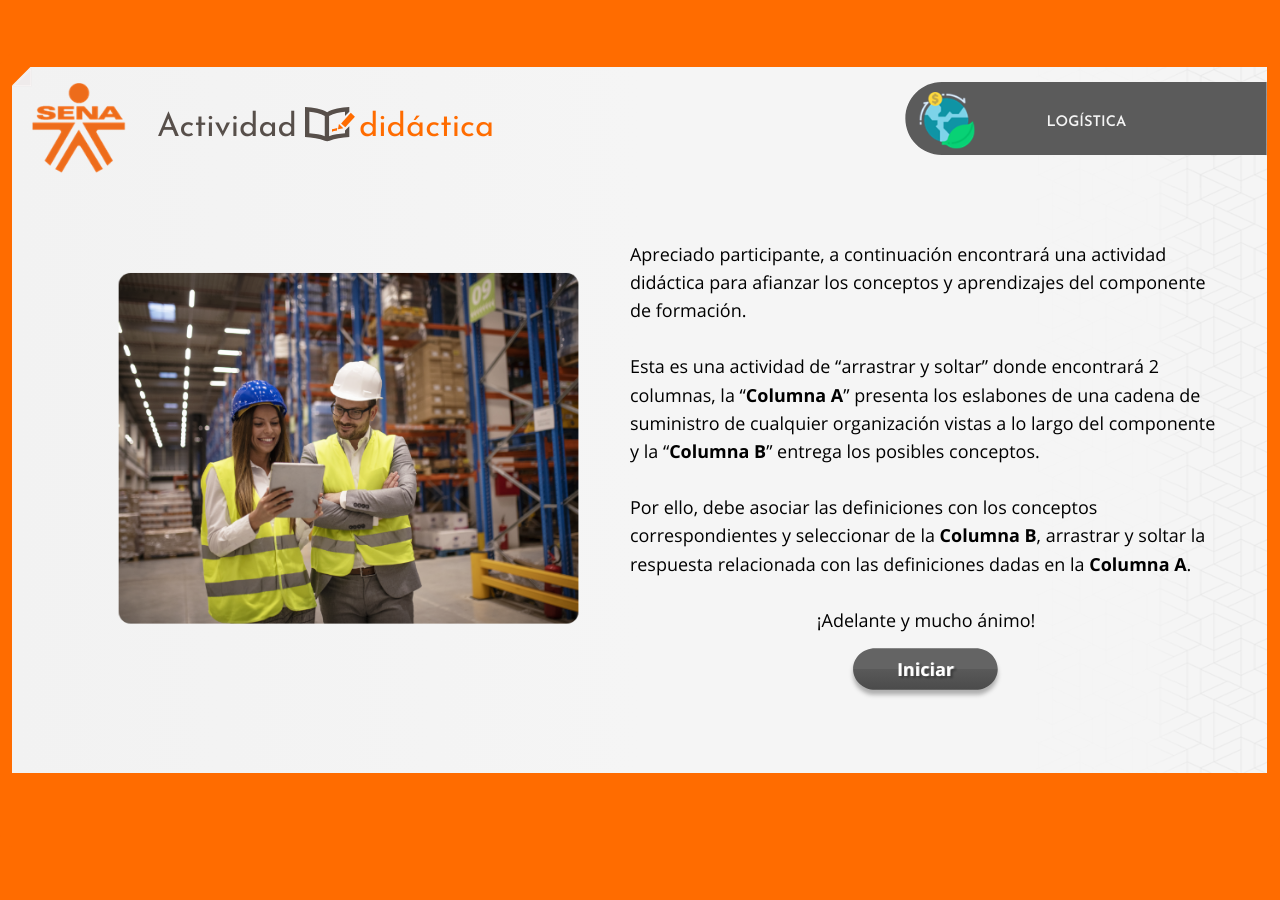
<file: actividades/CF8AD1/actividad.html>
<!doctype html>
<html lang="es">
<head>
  <meta charset="utf-8">
  <!-- Creado con Storyline 360 - http://www.articulate.com  -->
  <!-- version: 3.56.26219.0 -->
  <title>SENA - Actividad did&#225;ctica</title>
  <meta http-equiv="x-ua-compatible" content="IE=edge"/>
  <meta name="viewport" content="width=device-width,initial-scale=1,user-scalable=no,shrink-to-fit=no,minimal-ui"/>
  <meta name="apple-mobile-web-app-capable" content="yes"/>
  <style>
    html, body { height: 100%; padding: 0; margin: 0 }
    #app { height: 100%; width: 100%; }
  </style>
  
  <script>window.THREE = { };</script>
</head>
<body style="background: #FF6C00" class="cs-HTML theme-classic">
  <!-- 360 -->
  <script>!function(e){var i=/iPhone/i,o=/iPod/i,n=/iPad/i,t=/(?=.*\bAndroid\b)(?=.*\bMobile\b)/i,d=/Android/i,s=/(?=.*\bAndroid\b)(?=.*\bSD4930UR\b)/i,b=/(?=.*\bAndroid\b)(?=.*\b(?:KFOT|KFTT|KFJWI|KFJWA|KFSOWI|KFTHWI|KFTHWA|KFAPWI|KFAPWA|KFARWI|KFASWI|KFSAWI|KFSAWA)\b)/i,r=/IEMobile/i,h=/(?=.*\bWindows\b)(?=.*\bARM\b)/i,a=/BlackBerry/i,l=/BB10/i,p=/Opera Mini/i,f=/(CriOS|Chrome)(?=.*\bMobile\b)/i,u=/(?=.*\bFirefox\b)(?=.*\bMobile\b)/i,c=new RegExp("(?:Nexus 7|BNTV250|Kindle Fire|Silk|GT-P1000)","i"),w=function(e,i){return e.test(i)},A=function(e){var A=e||navigator.userAgent,v=A.split("[FBAN");if(void 0!==v[1]&&(A=v[0]),this.apple={phone:w(i,A),ipod:w(o,A),tablet:!w(i,A)&&w(n,A),device:w(i,A)||w(o,A)||w(n,A)},this.amazon={phone:w(s,A),tablet:!w(s,A)&&w(b,A),device:w(s,A)||w(b,A)},this.android={phone:w(s,A)||w(t,A),tablet:!w(s,A)&&!w(t,A)&&(w(b,A)||w(d,A)),device:w(s,A)||w(b,A)||w(t,A)||w(d,A)},this.windows={phone:w(r,A),tablet:w(h,A),device:w(r,A)||w(h,A)},this.other={blackberry:w(a,A),blackberry10:w(l,A),opera:w(p,A),firefox:w(u,A),chrome:w(f,A),device:w(a,A)||w(l,A)||w(p,A)||w(u,A)||w(f,A)},this.seven_inch=w(c,A),this.any=this.apple.device||this.android.device||this.windows.device||this.other.device||this.seven_inch,this.phone=this.apple.phone||this.android.phone||this.windows.phone,this.tablet=this.apple.tablet||this.android.tablet||this.windows.tablet,"undefined"==typeof window)return this},v=function(){var e=new A;return e.Class=A,e};"undefined"!=typeof module&&module.exports&&"undefined"==typeof window?module.exports=A:"undefined"!=typeof module&&module.exports&&"undefined"!=typeof window?module.exports=v():"function"==typeof define&&define.amd?define("isMobile",[],e.isMobile=v()):e.isMobile=v()}(this);
    window.isMobile.apple.tablet = window.isMobile.apple.tablet ||
      (navigator.platform === 'MacIntel' && navigator.maxTouchPoints > 1);
    window.isMobile.apple.device = window.isMobile.apple.device || window.isMobile.apple.tablet;
    window.isMobile.tablet = window.isMobile.tablet || window.isMobile.apple.tablet;
    window.isMobile.any = window.isMobile.any || window.isMobile.apple.tablet;
  </script>

  <div id="focus-sink" tabindex="-1"></div>

  <div id="preso"></div>
  <script>
    window.DS = {};
    window.globals = {
      DATA_PATH_BASE: '',
      HAS_FRAME: true,
      HAS_SLIDE: true,

      lmsPresent: false,
      tinCanPresent: false,
      cmi5Present: false,
      aoSupport: false,
      scale: 'show all',
      captureRc: false,
      browserSize: 'optimal',
      bgColor: '#FF6C00',
      features: 'MultipleQuizTracking',
      themeName: 'classic',
      preloaderColor: '#FFFFFF',
      suppressAnalytics: false,
      productChannel: 'stable',
      publishSource: 'storyline',
      aid: 'aid|a6cfc49f-d8f5-4035-9c64-030bba8ba580',
      cid: 'fd4fcdb6-d3c5-4390-a3dd-eb095a2bc740',
      playerVersion: '3.56.26219.0',
      maxIosVideoElements: 10,

      
      parseParams: function(qs) {
        if (window.globals.parsedParams != null) {
          return window.globals.parsedParams;
        }
        qs = (qs || window.location.search.substr(1)).split('+').join(' ');
        var params = {},
            tokens,
            re = /[?&]?([^=]+)=([^&]*)/g;

        while (tokens = re.exec(qs)) {
          params[decodeURIComponent(tokens[1]).trim()] =
            decodeURIComponent(tokens[2]).trim();
        }
        window.globals.parsedParams = params;
        return params;
      }

    };

    (function() {

      var classTypes = [ 'desktop', 'mobile', 'phone', 'tablet' ];

      var addDeviceClasses = function(prefix, testObj) {
        var curr, i;
        for (i = 0; i < classTypes.length; i++) {
          curr = classTypes[i];
          if (testObj[curr]) {
            document.body.classList.add(prefix + curr);
          }
        }
      };

      var params = window.globals.parseParams(),
          isDevicePreview = params.devicepreview === '1',
          isPhoneOverride = params.deviceType === 'phone' || (isDevicePreview && params.phone == '1'),
          isTabletOverride = (params.deviceType === 'tablet' || isDevicePreview) && !isPhoneOverride,
          isMobileOverride = isPhoneOverride || isTabletOverride;

      var deviceView = {
        desktop: !window.isMobile.any && !isMobileOverride,
        mobile: window.isMobile.any || isMobileOverride,
        phone: isPhoneOverride || (window.isMobile.phone && !isTabletOverride),
        tablet: isTabletOverride || window.isMobile.tablet
      };

      window.globals.deviceView = deviceView;
      window.isMobile.desktop = !window.isMobile.any;
      window.isMobile.mobile = window.isMobile.any;

      addDeviceClasses('view-', deviceView);

    })();
  </script>
  
  <script src='story_content/user.js' type=text/javascript></script>
  <div class="slide-loader"></div>

  <script>
    if (window.globals.deviceView.isMobile) { var doc = document, loader = doc.body.querySelector('.slide-loader'); [ 1, 2, 3 ].forEach(function(n) { var d = doc.createElement('div'); d.style.backgroundColor = window.globals.preloaderColor; d.classList.add('mobile-loader-dot'); d.classList.add('dot' + n); loader.appendChild(d); }); }
  </script>

  <div class="mobile-load-title-overlay" style="display: none">
    <div class="mobile-load-title">SENA - Actividad did&#225;ctica</div>
  </div>

  <div class="mobile-chrome-warning"></div>

  <script>
    
    if (window.autoSpider && window.vInterfaceObject) {
      document.querySelector('.mobile-load-title-overlay').style.display = 'none';
    }
  </script>

  

  <link rel="stylesheet" href="html5/data/css/output.min.css" data-noprefix/>
</body>
<script src="html5/lib/scripts/bootstrapper.min.js"></script>
</html>
</file>
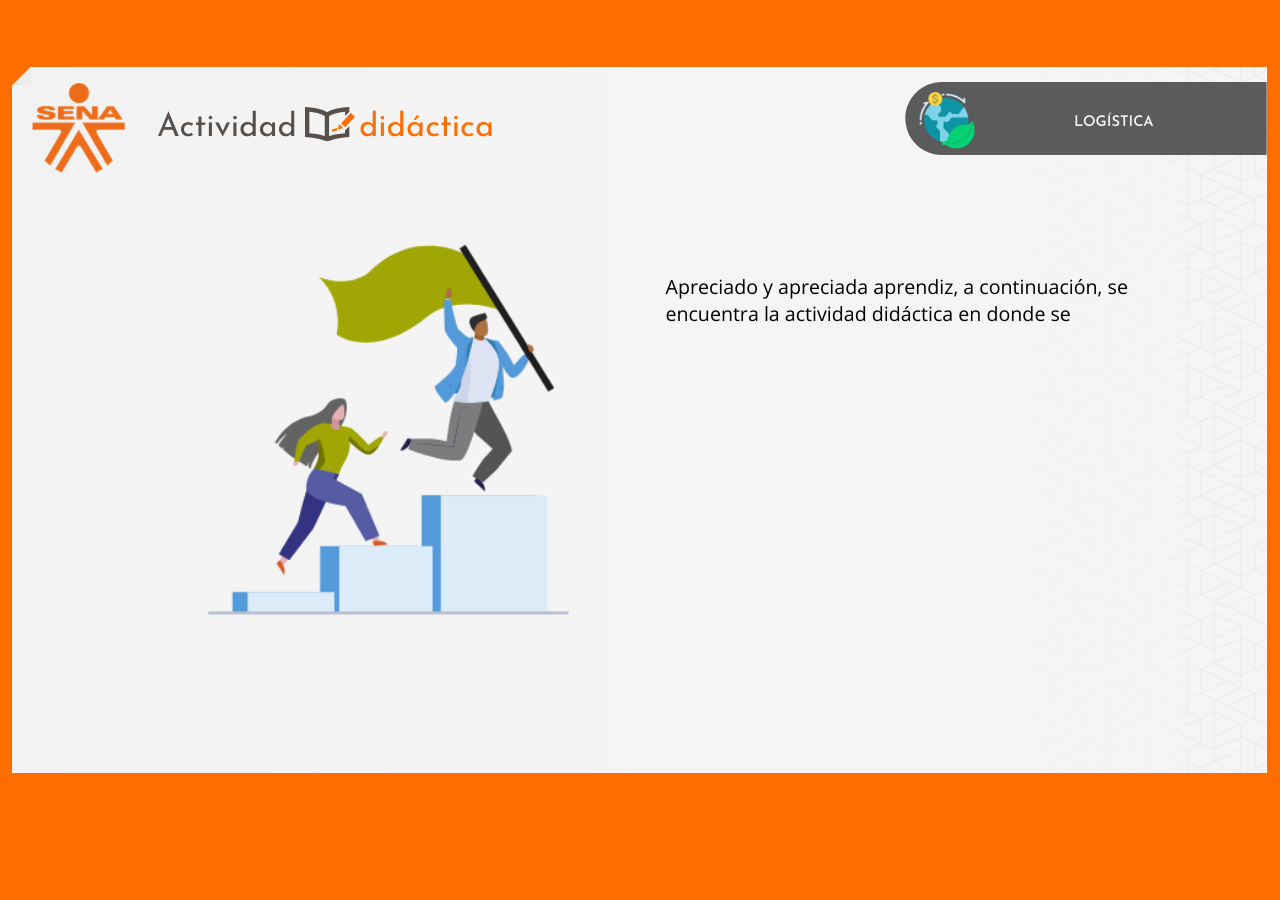
<file: actividades/CF8AD2/actividad.html>
<!doctype html>
<html lang="es">
<head>
  <meta charset="utf-8">
  <!-- Creado con Storyline 360 - http://www.articulate.com  -->
  <!-- version: 3.57.26476.0 -->
  <title>SENA - Actividad Did&#225;ctica</title>
  <meta http-equiv="x-ua-compatible" content="IE=edge"/>
  <meta name="viewport" content="width=device-width,initial-scale=1,user-scalable=no,shrink-to-fit=no,minimal-ui"/>
  <meta name="apple-mobile-web-app-capable" content="yes"/>
  <style>
    html, body { height: 100%; padding: 0; margin: 0 }
    #app { height: 100%; width: 100%; }
  </style>
  
  <script>window.THREE = { };</script>
</head>
<body style="background: #FF6C00" class="cs-HTML theme-classic">
  <!-- 360 -->
  <script>!function(e){var i=/iPhone/i,o=/iPod/i,n=/iPad/i,t=/(?=.*\bAndroid\b)(?=.*\bMobile\b)/i,d=/Android/i,s=/(?=.*\bAndroid\b)(?=.*\bSD4930UR\b)/i,b=/(?=.*\bAndroid\b)(?=.*\b(?:KFOT|KFTT|KFJWI|KFJWA|KFSOWI|KFTHWI|KFTHWA|KFAPWI|KFAPWA|KFARWI|KFASWI|KFSAWI|KFSAWA)\b)/i,r=/IEMobile/i,h=/(?=.*\bWindows\b)(?=.*\bARM\b)/i,a=/BlackBerry/i,l=/BB10/i,p=/Opera Mini/i,f=/(CriOS|Chrome)(?=.*\bMobile\b)/i,u=/(?=.*\bFirefox\b)(?=.*\bMobile\b)/i,c=new RegExp("(?:Nexus 7|BNTV250|Kindle Fire|Silk|GT-P1000)","i"),w=function(e,i){return e.test(i)},A=function(e){var A=e||navigator.userAgent,v=A.split("[FBAN");if(void 0!==v[1]&&(A=v[0]),this.apple={phone:w(i,A),ipod:w(o,A),tablet:!w(i,A)&&w(n,A),device:w(i,A)||w(o,A)||w(n,A)},this.amazon={phone:w(s,A),tablet:!w(s,A)&&w(b,A),device:w(s,A)||w(b,A)},this.android={phone:w(s,A)||w(t,A),tablet:!w(s,A)&&!w(t,A)&&(w(b,A)||w(d,A)),device:w(s,A)||w(b,A)||w(t,A)||w(d,A)},this.windows={phone:w(r,A),tablet:w(h,A),device:w(r,A)||w(h,A)},this.other={blackberry:w(a,A),blackberry10:w(l,A),opera:w(p,A),firefox:w(u,A),chrome:w(f,A),device:w(a,A)||w(l,A)||w(p,A)||w(u,A)||w(f,A)},this.seven_inch=w(c,A),this.any=this.apple.device||this.android.device||this.windows.device||this.other.device||this.seven_inch,this.phone=this.apple.phone||this.android.phone||this.windows.phone,this.tablet=this.apple.tablet||this.android.tablet||this.windows.tablet,"undefined"==typeof window)return this},v=function(){var e=new A;return e.Class=A,e};"undefined"!=typeof module&&module.exports&&"undefined"==typeof window?module.exports=A:"undefined"!=typeof module&&module.exports&&"undefined"!=typeof window?module.exports=v():"function"==typeof define&&define.amd?define("isMobile",[],e.isMobile=v()):e.isMobile=v()}(this);
    window.isMobile.apple.tablet = window.isMobile.apple.tablet ||
      (navigator.platform === 'MacIntel' && navigator.maxTouchPoints > 1);
    window.isMobile.apple.device = window.isMobile.apple.device || window.isMobile.apple.tablet;
    window.isMobile.tablet = window.isMobile.tablet || window.isMobile.apple.tablet;
    window.isMobile.any = window.isMobile.any || window.isMobile.apple.tablet;
  </script>

  <div id="focus-sink" tabindex="-1"></div>

  <div id="preso"></div>
  <script>
    window.DS = {};
    window.globals = {
      DATA_PATH_BASE: '',
      HAS_FRAME: true,
      HAS_SLIDE: true,

      lmsPresent: false,
      tinCanPresent: false,
      cmi5Present: false,
      aoSupport: false,
      scale: 'show all',
      captureRc: false,
      browserSize: 'optimal',
      bgColor: '#FF6C00',
      features: 'InsertSvgPicture,MultipleQuizTracking',
      themeName: 'classic',
      preloaderColor: '#FFFFFF',
      suppressAnalytics: false,
      productChannel: 'stable',
      publishSource: 'storyline',
      aid: 'aid|a6cfc49f-d8f5-4035-9c64-030bba8ba580',
      cid: 'f206eabd-b2ec-4d41-845c-db2e28d82bcc',
      playerVersion: '3.57.26476.0',
      maxIosVideoElements: 10,

      
      parseParams: function(qs) {
        if (window.globals.parsedParams != null) {
          return window.globals.parsedParams;
        }
        qs = (qs || window.location.search.substr(1)).split('+').join(' ');
        var params = {},
            tokens,
            re = /[?&]?([^=]+)=([^&]*)/g;

        while (tokens = re.exec(qs)) {
          params[decodeURIComponent(tokens[1]).trim()] =
            decodeURIComponent(tokens[2]).trim();
        }
        window.globals.parsedParams = params;
        return params;
      }

    };

    (function() {

      var classTypes = [ 'desktop', 'mobile', 'phone', 'tablet' ];

      var addDeviceClasses = function(prefix, testObj) {
        var curr, i;
        for (i = 0; i < classTypes.length; i++) {
          curr = classTypes[i];
          if (testObj[curr]) {
            document.body.classList.add(prefix + curr);
          }
        }
      };

      var params = window.globals.parseParams(),
          isDevicePreview = params.devicepreview === '1',
          isPhoneOverride = params.deviceType === 'phone' || (isDevicePreview && params.phone == '1'),
          isTabletOverride = (params.deviceType === 'tablet' || isDevicePreview) && !isPhoneOverride,
          isMobileOverride = isPhoneOverride || isTabletOverride;

      var deviceView = {
        desktop: !window.isMobile.any && !isMobileOverride,
        mobile: window.isMobile.any || isMobileOverride,
        phone: isPhoneOverride || (window.isMobile.phone && !isTabletOverride),
        tablet: isTabletOverride || window.isMobile.tablet
      };

      window.globals.deviceView = deviceView;
      window.isMobile.desktop = !window.isMobile.any;
      window.isMobile.mobile = window.isMobile.any;

      addDeviceClasses('view-', deviceView);

    })();
  </script>
  
  <script src='story_content/user.js' type=text/javascript></script>
  <div class="slide-loader"></div>

  <script>
    if (window.globals.deviceView.isMobile) { var doc = document, loader = doc.body.querySelector('.slide-loader'); [ 1, 2, 3 ].forEach(function(n) { var d = doc.createElement('div'); d.style.backgroundColor = window.globals.preloaderColor; d.classList.add('mobile-loader-dot'); d.classList.add('dot' + n); loader.appendChild(d); }); }
  </script>

  <div class="mobile-load-title-overlay" style="display: none">
    <div class="mobile-load-title">SENA - Actividad Did&#225;ctica</div>
  </div>

  <div class="mobile-chrome-warning"></div>

  <script>
    
    if (window.autoSpider && window.vInterfaceObject) {
      document.querySelector('.mobile-load-title-overlay').style.display = 'none';
    }
  </script>

  

  <link rel="stylesheet" href="html5/data/css/output.min.css" data-noprefix/>
</body>
<script src="html5/lib/scripts/bootstrapper.min.js"></script>
</html>
</file>
<file: actividades/CF8AD1/html5/data/css/output.min.css>
@font-face {
  font-family: 'Open SansBold CharsBold54B761B4';
  src: url('[data-uri]');
  font-style: normal;
  font-weight: normal;
}
@font-face {
  font-family: 'Open Sans Charset1_ 5mm470B3A5D';
  src: url('[data-uri]');
  font-style: normal;
  font-weight: normal;
}
@font-face {
  font-family: 'Josefin Sans Charset1_ DB828323';
  src: url('[data-uri]');
  font-style: normal;
  font-weight: normal;
}
@font-face {
  font-family: 'Josefin Sans SemiBoBoldFEEB883A';
  src: url('[data-uri]');
  font-style: normal;
  font-weight: normal;
}
@font-face {
  font-family: 'ArialBold Charset1_Bold9B42D41F';
  src: url('[data-uri]');
  font-style: normal;
  font-weight: normal;
}
@font-face {
  font-family: 'Open Sans Charset0_v9TY33EDE6F2';
  src: url('[data-uri]');
  font-style: normal;
  font-weight: normal;
}
@font-face {
  font-family: 'Open SansBold CharsBoldE47A47C6';
  src: url('[data-uri]');
  font-style: normal;
  font-weight: normal;
}
@font-face {
  font-family: 'Josefin Sans Charset0_v5A0E9131';
  src: url('[data-uri]');
  font-style: normal;
  font-weight: normal;
}
@font-face {
  font-family: 'Josefin Sans SemiBoBold06F28574';
  src: url('[data-uri]');
  font-style: normal;
  font-weight: normal;
}
@font-face {
  font-family: 'Arial Charset0_v8wz5YMo9EE9FF07';
  src: url('[data-uri]');
  font-style: normal;
  font-weight: normal;
}
@font-face {
  font-family: 'ArialBold Charset0_Bold3D70FAD3';
  src: url('[data-uri]');
  font-style: normal;
  font-weight: normal;
}
.cs-HTML {
  background: rgba(255, 108, 0, 1);
}
.cs-npnxnanbnsnfns00000000001 .cs-infopanel  {
  box-shadow: 0 1px 0 rgba(0, 0, 0, 1);
  background: rgba(255, 255, 255, 1);
}
.cs-npnxnanbnsnfns00000000001 .cs-infopanel .cs-link {
  color: rgba(124, 34, 128, 1);
}
.cs-npnxnanbnsnfns00000000001 .cs-infopanel .cs-link:hover {
  color: rgba(0, 0, 238, 1);
}
.cs-npnxnanbnsnfns00000000001 .cs-infopanel .cs-name {
  color: rgba(68, 68, 68, 1);
}
.cs-npnxnanbnsnfns00000000001 .cs-infopanel .cs-title {
  color: rgba(153, 153, 153, 1);
}
.cs-npnxnanbnsnfns00000000001 .cs-infopanelpopup  {
  box-shadow: 0 1px 0 rgba(0, 0, 0, 1);
  background: linear-gradient(180deg, rgba(29, 29, 29, 1) 0%, rgba(11, 11, 11, 1) 100%);
}
.cs-npnxnanbnsnfns00000000001 .cs-infopanelpopup .cs-link {
  color: rgba(255, 255, 255, 1);
}
.cs-npnxnanbnsnfns00000000001 .cs-infopanelpopup .cs-link:hover {
  color: rgba(117, 117, 117, 1);
}
.cs-npnxnanbnsnfns00000000001 .cs-infopanelpopup .cs-name {
  color: rgba(114, 114, 114, 1);
}
.cs-npnxnanbnsnfns00000000001 .cs-infopanelpopup .cs-bio {
  color: rgba(255, 255, 255, 1);
}
.cs-npnxnanbnsnfns00000000001 .cs-timer  {
  color: rgba(255, 255, 255, 1);
}
.cs-npnxnanbnsnfns00000000001 .cs-duration stop:first-child {
  stop-color: rgba(0, 215, 255, 1);
}
.cs-npnxnanbnsnfns00000000001 .cs-duration stop:last-child {
  stop-color: rgba(0, 171, 255, 1);
}
.cs-npnxnanbnsnfns00000000001 .cs-elapsed stop:first-child {
  stop-color: rgba(254, 227, 71, 1);
}
.cs-npnxnanbnsnfns00000000001 .cs-elapsed stop:last-child {
  stop-color: rgba(252, 204, 42, 1);
}
.cs-npnxnanbnsnfns00000000001 .cs-timer .cs-pie .cs-innerstroke {
  stroke: rgba(255, 255, 255, 1);
}
.cs-npnxnanbnsnfns00000000001 .cs-timer .cs-pie .cs-innerborder {
  stroke: rgba(204, 204, 204, 1);
}
.cs-npnxnanbnsnfns00000000001 .cs-window  {
  box-shadow: 0 8px 5px rgba(0, 0, 0, 0.2);
  border-color: rgba(29, 29, 29, 1);
  background: rgba(42, 42, 42, 1);
  color: rgba(255, 255, 255, 1);
}
.cs-npnxnanbnsnfns00000000001 .cs-window .cs-diva {
  border-color: rgba(49, 49, 49, 1);
}
.cs-npnxnanbnsnfns00000000001 .cs-window .cs-divb {
  border-color: rgba(14, 14, 14, 1);
}
.cs-npnxnanbnsnfns00000000001 .cs-editor .cs-editor-slide {
  color: rgba(255, 255, 255, 1);
}
.cs-npnxnanbnsnfns00000000001 .cs-editor .cs-editor-html {
  color: rgba(255, 255, 255, 1);
}
.cs-npnxnanbnsnfns00000000001 .cs-editor .cs-editor-button {
  text-shadow: 0 1px 0 rgba(0, 0, 0, 1);
  color: rgba(255, 255, 255, 1);
  border-color: rgba(3, 3, 3, 1);
  background: linear-gradient(180deg, rgba(51, 51, 51, 1) 0%, rgba(20, 20, 20, 1) 100%);
}
.cs-npnxnanbnsnfns00000000001 .cs-editor .cs-editor-button:hover {
  background: linear-gradient(180deg, rgba(58, 58, 58, 1) 0%, rgba(12, 12, 12, 1) 100%);
}
.cs-npnxnanbnsnfns00000000001 .cs-editor .cs-editor-button:active {
  background: linear-gradient(180deg, rgba(20, 20, 20, 1) 0%, rgba(50, 50, 50, 1) 100%);
}
.cs-npnxnanbnsnfns00000000001 .cs-listitem  {
  color: rgba(255, 255, 255, 1);
  border-color: rgba(52, 52, 52, 1);
}
.cs-npnxnanbnsnfns00000000001 .cs-listitem.cs-viewed {
  color: rgba(135, 135, 135, 1);
}
.cs-npnxnanbnsnfns00000000001 .cs-listitem.cs-selected {
  color: rgba(255, 255, 255, 1);
  background: rgba(63, 63, 63, 1);
}
.cs-npnxnanbnsnfns00000000001 .cs-listitem.cs-selected:hover {
  background: rgba(63, 63, 63, 1);
}
.cs-npnxnanbnsnfns00000000001 .cs-listitem.cs-selected.hover {
  background: rgba(63, 63, 63, 1);
}
.cs-npnxnanbnsnfns00000000001 .cs-listitem.cs-selected:focus {
  background: rgba(63, 63, 63, 1);
}
.cs-npnxnanbnsnfns00000000001 .cs-listitem .cs-icon-carrot {
  fill: rgba(255, 255, 255, 1);
}
.cs-npnxnanbnsnfns00000000001 .cs-listitem .cs-icon-carrot .cs-shadow {
  fill: rgba(0, 0, 0, 1);
}
.cs-npnxnanbnsnfns00000000001 .cs-listitem:hover {
  background: rgba(49, 49, 49, 1);
}
.cs-npnxnanbnsnfns00000000001 .cs-listitem.hover {
  background: rgba(49, 49, 49, 1);
}
.cs-npnxnanbnsnfns00000000001 .cs-listitem:focus {
  background: rgba(49, 49, 49, 1);
}
.cs-npnxnanbnsnfns00000000001 .cs-glossary  {
  color: rgba(255, 255, 255, 1);
}
.cs-npnxnanbnsnfns00000000001 .cs-glossary .cs-scrolling-panel {
  background: rgba(51, 51, 51, 1);
}
.cs-npnxnanbnsnfns00000000001 .cs-glossary .cs-term.cs-selected .cs-choice-list-trigger {
  color: rgba(255, 255, 255, 1);
  background: rgba(63, 63, 63, 1);
}
.cs-npnxnanbnsnfns00000000001 .cs-glossary .cs-term.cs-selected .cs-choice-list-trigger:focus {
  color: rgba(255, 255, 255, 1);
  background: rgba(63, 63, 63, 1);
}
.cs-npnxnanbnsnfns00000000001 .cs-glossary .cs-term:hover .cs-choice-list-trigger {
  background: rgba(28, 28, 28, 1);
}
.cs-npnxnanbnsnfns00000000001 .cs-glossary .cs-term.hover .cs-choice-list-trigger {
  background: rgba(28, 28, 28, 1);
}
.cs-npnxnanbnsnfns00000000001 .cs-glossary .cs-term .cs-choice-list-trigger:focus {
  background: rgba(28, 28, 28, 1);
}
.cs-npnxnanbnsnfns00000000001 .cs-glossary .cs-diva {
  border-color: rgba(61, 61, 61, 1);
}
.cs-npnxnanbnsnfns00000000001 .cs-glossary .cs-divb {
  border-color: rgba(32, 32, 32, 1);
}
.cs-npnxnanbnsnfns00000000001 .cs-glossary .cs-divc {
  border-color: rgba(61, 61, 61, 1);
}
.cs-npnxnanbnsnfns00000000001 .cs-glossary .cs-heading {
  color: rgba(255, 255, 255, 1);
}
.cs-npnxnanbnsnfns00000000001 .cs-resource .cs-separator {
  border-color: rgba(44, 44, 44, 1);
}
.cs-npnxnanbnsnfns00000000001 .cs-outline  {
  color: rgba(255, 255, 255, 1);
}
.cs-npnxnanbnsnfns00000000001 .cs-outline .cs-diva {
  border-color: rgba(28, 28, 28, 1);
}
.cs-npnxnanbnsnfns00000000001 .cs-outline .cs-divb {
  border-color: rgba(54, 54, 54, 1);
}
.cs-npnxnanbnsnfns00000000001 .cs-outline .cs-divc {
  border-color: rgba(52, 52, 52, 1);
}
.cs-npnxnanbnsnfns00000000001 .cs-outline .cs-search-filter:hover {
  color: rgba(117, 117, 117, 1);
}
.cs-npnxnanbnsnfns00000000001 .cs-outline .cs-search-filter.hover {
  color: rgba(117, 117, 117, 1);
}
.cs-npnxnanbnsnfns00000000001 .cs-transcript  {
  color: rgba(255, 255, 255, 1);
}
.cs-npnxnanbnsnfns00000000001 .cs-transcript .cs-div {
  border-color: rgba(44, 44, 44, 1);
}
.cs-npnxnanbnsnfns00000000001 .cs-tabs:not(.topmenu-item) {
  color: rgba(114, 114, 114, 1);
}
.cs-npnxnanbnsnfns00000000001 .cs-tabs .cs-inner-button:not(.topmenu-item) {
  text-shadow: 0 1px 0 rgba(0, 0, 0, 1);
}
.cs-npnxnanbnsnfns00000000001 .cs-tabs:hover:not(.topmenu-item) {
  color: rgba(82, 84, 84, 1);
}
.cs-npnxnanbnsnfns00000000001 .cs-tabs.cs-selected {
  background: rgba(36, 36, 36, 1);
  color: rgba(255, 255, 255, 1);
}
.cs-npnxnanbnsnfns00000000001 .cs-seekcontrol  {
  background: linear-gradient(180deg, rgba(51, 51, 51, 1) 0%, rgba(20, 20, 20, 1) 100%);
  border-color: rgba(3, 3, 3, 1);
}
.cs-npnxnanbnsnfns00000000001 .cs-seekcontrol .cs-button:hover .cs-icon {
  fill: rgba(255, 255, 255, 1);
}
.cs-npnxnanbnsnfns00000000001 .cs-seekcontrol .cs-button.hover .cs-icon {
  fill: rgba(255, 255, 255, 1);
}
.cs-npnxnanbnsnfns00000000001 .cs-seekcontrol .cs-button .cs-icon-shadow {
  fill: rgba(0, 0, 0, 1);
}
.cs-npnxnanbnsnfns00000000001 .cs-seekcontrol .cs-button .cs-icon {
  fill: rgba(255, 255, 255, 1);
}
.cs-npnxnanbnsnfns00000000001 .cs-seekcontrol .cs-seek .cs-fill {
  background: rgba(255, 255, 255, 1);
}
.cs-npnxnanbnsnfns00000000001 .cs-seekcontrol .cs-seek {
  background: rgba(34, 34, 34, 1);
  border-color: rgba(26, 26, 26, 1);
}
.cs-npnxnanbnsnfns00000000001 .cs-searchinput .cs-input {
  color: rgba(45, 45, 45, 1);
  border-color: rgba(32, 32, 32, 1);
  background: rgba(255, 255, 255, 1);
}
.cs-npnxnanbnsnfns00000000001 .cs-searchinput .cs-input:focus {
  color: rgba(45, 45, 45, 1);
  background: rgba(255, 255, 255, 1);
}
.cs-npnxnanbnsnfns00000000001 .cs-searchinput .cs-input:hover {
  box-shadow: inset 0 0 1px 0 rgba(235, 148, 113, 0);
}
.cs-npnxnanbnsnfns00000000001 .cs-searchinput .cs-input.hover {
  box-shadow: inset 0 0 1px 0 rgba(235, 148, 113, 0);
}
.cs-npnxnanbnsnfns00000000001 .cs-searchinput .cs-button .cs-icon {
  fill: rgba(255, 255, 255, 1);
}
.cs-npnxnanbnsnfns00000000001 .cs-searchinput .cs-button:hover {
  fill: linear-gradient(180deg, rgba(58, 58, 58, 1) 0%, rgba(12, 12, 12, 1) 100%);
}
.cs-npnxnanbnsnfns00000000001 .cs-searchinput .cs-button.hover {
  fill: linear-gradient(180deg, rgba(58, 58, 58, 1) 0%, rgba(12, 12, 12, 1) 100%);
}
.cs-npnxnanbnsnfns00000000001 .cs-menu  {
  box-shadow: 0 1px 0 rgba(14, 14, 14, 1);
  background: rgba(36, 36, 36, 1);
}
.cs-npnxnanbnsnfns00000000001 .cs-topmenu-item.active .cs-tab {
  background: rgba(36, 36, 36, 1);
}
.cs-npnxnanbnsnfns00000000001 .cs-logo  {
  box-shadow: 0 1px 0 rgba(0, 0, 0, 1);
  background: rgba(255, 255, 255, 1);
}
.cs-npnxnanbnsnfns00000000001 .cs-checkbox  {
  color: rgba(255, 255, 255, 1);
}
.cs-npnxnanbnsnfns00000000001 .cs-checkbox:hover {
  border-color: rgba(156, 156, 156, 1);
}
.cs-npnxnanbnsnfns00000000001 .cs-checkbox.hover {
  border-color: rgba(156, 156, 156, 1);
}
.cs-npnxnanbnsnfns00000000001 .cs-checkbox .cs-box {
  color: rgba(255, 255, 255, 1);
  border-color: rgba(22, 22, 22, 1);
}
.cs-npnxnanbnsnfns00000000001 .cs-checkbox .cs-box:checked::after {
  color: rgba(43, 196, 0, 1);
}
.cs-npnxnanbnsnfns00000000001 .cs-checkbox .cs-box.checked.after {
  color: rgba(43, 196, 0, 1);
}
.cs-npnxnanbnsnfns00000000001 .cs-button  {
  text-shadow: 0 1px 0 rgba(255, 108, 0, 1);
  color: rgba(255, 255, 255, 1);
  border-color: rgba(255, 255, 255, 1);
  background: linear-gradient(180deg, rgba(255, 108, 0, 1) 0%, rgba(255, 108, 0, 1) 100%);
  box-shadow: 0 1px 0 rgba(255, 108, 0, 1);
}
.cs-npnxnanbnsnfns00000000001 .cs-button .cs-icon {
  fill: rgba(255, 255, 255, 1);
}
.cs-npnxnanbnsnfns00000000001 .cs-button .cs-icon-shadow {
  fill: rgba(255, 108, 0, 1);
}
.cs-npnxnanbnsnfns00000000001 .cs-button:hover {
  background: linear-gradient(180deg, rgba(90, 90, 90, 1) 0%, rgba(90, 90, 90, 1) 100%);
}
.cs-npnxnanbnsnfns00000000001 .cs-button.hover {
  background: linear-gradient(180deg, rgba(90, 90, 90, 1) 0%, rgba(90, 90, 90, 1) 100%);
}
.cs-npnxnanbnsnfns00000000001 .cs-button:active {
  background: linear-gradient(180deg, rgba(255, 108, 0, 1) 0%, rgba(255, 108, 0, 1) 100%);
}
.cs-npnxnanbnsnfns00000000001 .cs-button.cs-disabled:hover {
  background: linear-gradient(180deg, rgba(255, 108, 0, 1) 0%, rgba(255, 108, 0, 1) 100%);
}
.cs-npnxnanbnsnfns00000000001 .cs-button.cs-disabled.hover {
  background: linear-gradient(180deg, rgba(255, 108, 0, 1) 0%, rgba(255, 108, 0, 1) 100%);
}
.cs-npnxnanbnsnfns00000000001 .cs-button.cs-disabled:active {
  background: linear-gradient(180deg, rgba(255, 108, 0, 1) 0%, rgba(255, 108, 0, 1) 100%);
}
.cs-npnxnanbnsnfns00000000001 .cs-button.cs-volume:hover {
  background: linear-gradient(180deg, rgba(255, 108, 0, 1) 0%, rgba(255, 108, 0, 1) 100%);
}
.cs-npnxnanbnsnfns00000000001 .cs-button.cs-volume.hover {
  background: linear-gradient(180deg, rgba(255, 108, 0, 1) 0%, rgba(255, 108, 0, 1) 100%);
}
.cs-npnxnanbnsnfns00000000001 .cs-button.cs-volume:active {
  background: linear-gradient(180deg, rgba(255, 108, 0, 1) 0%, rgba(255, 108, 0, 1) 100%);
}
.cs-npnxnanbnsnfns00000000001.cs-base  {
  color: rgba(255, 255, 255, 1);
  border-color: rgba(255, 108, 0, 1);
  background: linear-gradient(180deg, rgba(255, 108, 0, 1) 0%, rgba(255, 108, 0, 1) 100%);
}
.cs-npnxnanbnsnfns00000000001.cs-base .cs-separator .cs-diva {
  background: rgba(14, 14, 14, 1);
}
.cs-npnxnanbnsnfns00000000001.cs-base .cs-separator .cs-divb {
  background: rgba(49, 49, 49, 1);
}
.cs-npnxnanbnsnfns00000000001.cs-base .cs-topmenu-item.active .cs-tab {
  border-color: rgba(14, 14, 14, 1);
}
.cs-npnxnanbnsnfns00000000001.cs-base .cs-topmenu-item.active .cs-panel {
  border-color: rgba(14, 14, 14, 1);
}
.cs-npnxnanbnsnfns00000000001.cs-base .cs-left {
  background: linear-gradient(180deg, rgba(27, 27, 27, 1) 0%, rgba(10, 10, 10, 1) 100%);
}
.cs-npnxnanbnsnfns00000000001.cs-base .cs-area-primary .cs-slide-container {
  background: linear-gradient(180deg, rgba(255, 108, 0, 1) 0%, rgba(255, 108, 0, 1) 100%);
}
.cs-npnxnanbnsnfns00000000001 .cs-volume::-moz-range-thumb {
  border-color: rgba(28, 28, 28, 1);
  box-shadow: inset 0 0 1px 0 rgba(90, 90, 90, 1);
  background: rgba(76, 76, 76, 1);
}
.cs-npnxnanbnsnfns00000000001 .cs-volume::-ms-thumb {
  border-color: rgba(28, 28, 28, 1);
  box-shadow: inset 0 0 1px 0 rgba(90, 90, 90, 1);
  background: rgba(76, 76, 76, 1);
}
.cs-npnxnanbnsnfns00000000001 .cs-volume::-webkit-slider-thumb {
  border-color: rgba(28, 28, 28, 1);
  box-shadow: inset 0 0 1px 0 rgba(90, 90, 90, 1);
  background: rgba(76, 76, 76, 1);
}
.cs-npnxnanbnsnfns00000000001 .cs-volume::-moz-range-track {
  border-color: rgba(73, 73, 73, 1);
  background: rgba(49, 49, 49, 1);
}
.cs-npnxnanbnsnfns00000000001 .cs-volume::-ms-track {
  border-color: rgba(73, 73, 73, 1);
  background: rgba(49, 49, 49, 1);
}
.cs-npnxnanbnsnfns00000000001 .cs-volume::-webkit-slider-runnable-track {
  border-color: rgba(73, 73, 73, 1);
  background: rgba(49, 49, 49, 1);
}
body.show-focus .tab-focus-box {
  border-color: rgba(255, 255, 0, 1);
}
.skipnav {
  border-color: rgba(255, 255, 0, 1);
}
.fn-npnxnanbsnfns00000000001 {
  font-family: 'Open SansD6FFC9F9';
  -webkit-font-variant-ligatures: no-common-ligatures;
  font-variant-ligatures: no-common-ligatures;
}
.fn-pxabnsnfns00000000001 {
  font-family: 'Open SansD6FFC9F9';
  -webkit-font-variant-ligatures: no-common-ligatures;
  font-variant-ligatures: no-common-ligatures;
}
.fn-npxnabnsnfns00000000001 {
  font-family: 'Open SansD6FFC9F9';
  -webkit-font-variant-ligatures: no-common-ligatures;
  font-variant-ligatures: no-common-ligatures;
}
.fn-npnxnanbnsnfns00000000001 {
  font-family: 'Open SansD6FFC9F9';
  -webkit-font-variant-ligatures: no-common-ligatures;
  font-variant-ligatures: no-common-ligatures;
}
.fn-pxabnsnfns00000000000 {
  font-family: 'Open SansD6FFC9F9';
  -webkit-font-variant-ligatures: no-common-ligatures;
  font-variant-ligatures: no-common-ligatures;
}
@font-face {
  font-family: 'Open SansD6FFC9F9';
  src: url('[data-uri]');
  font-style: normal;
  font-weight: bold;
}
@font-face {
  font-family: 'Open SansD6FFC9F9';
  src: url('[data-uri]');
  font-style: normal;
  font-weight: normal;
}
.cs-InvalidPromptSlide .cs-5neLgXSJRHa-InvalidPromptSlide-btn0 {
  color: rgba(255, 255, 255, 1);
  border-color: rgba(3, 3, 3, 1);
  background: linear-gradient(180deg, rgba(51, 51, 51, 1) 0%, rgba(20, 20, 20, 1) 100%);
  text-shadow: 0 1px 0 rgba(0, 0, 0, 1);
}
.cs-InvalidPromptSlide .cs-5neLgXSJRHa-InvalidPromptSlide-btn0 .cs-html {
  color: rgba(255, 255, 255, 1);
}
.cs-InvalidPromptSlide .cs-5neLgXSJRHa-InvalidPromptSlide-btn0 .cs-slide {
  border-color: rgba(255, 255, 255, 1);
}
.cs-InvalidPromptSlide .cs-5neLgXSJRHa-InvalidPromptSlide-btn0:hover {
  background: linear-gradient(180deg, rgba(58, 58, 58, 1) 0%, rgba(12, 12, 12, 1) 100%);
}
.cs-InvalidPromptSlide .cs-5neLgXSJRHa-InvalidPromptSlide-btn0:active {
  background: linear-gradient(180deg, rgba(20, 20, 20, 1) 0%, rgba(50, 50, 50, 1) 100%);
}
.cs-PrintPromptSlide .cs-5neLgXSJRHa-PrintPromptSlide-btn0 {
  color: rgba(255, 255, 255, 1);
  border-color: rgba(3, 3, 3, 1);
  background: linear-gradient(180deg, rgba(51, 51, 51, 1) 0%, rgba(20, 20, 20, 1) 100%);
  text-shadow: 0 1px 0 rgba(0, 0, 0, 1);
}
.cs-PrintPromptSlide .cs-5neLgXSJRHa-PrintPromptSlide-btn0 .cs-html {
  color: rgba(255, 255, 255, 1);
}
.cs-PrintPromptSlide .cs-5neLgXSJRHa-PrintPromptSlide-btn0 .cs-slide {
  border-color: rgba(255, 255, 255, 1);
}
.cs-PrintPromptSlide .cs-5neLgXSJRHa-PrintPromptSlide-btn0:hover {
  background: linear-gradient(180deg, rgba(58, 58, 58, 1) 0%, rgba(12, 12, 12, 1) 100%);
}
.cs-PrintPromptSlide .cs-5neLgXSJRHa-PrintPromptSlide-btn0:active {
  background: linear-gradient(180deg, rgba(20, 20, 20, 1) 0%, rgba(50, 50, 50, 1) 100%);
}
.cs-ScrollPromptSlide .cs-5neLgXSJRHa-ScrollPromptSlide-btn0 {
  color: rgba(255, 255, 255, 1);
  border-color: rgba(3, 3, 3, 1);
  background: linear-gradient(180deg, rgba(51, 51, 51, 1) 0%, rgba(20, 20, 20, 1) 100%);
  text-shadow: 0 1px 0 rgba(0, 0, 0, 1);
}
.cs-ScrollPromptSlide .cs-5neLgXSJRHa-ScrollPromptSlide-btn0 .cs-html {
  color: rgba(255, 255, 255, 1);
}
.cs-ScrollPromptSlide .cs-5neLgXSJRHa-ScrollPromptSlide-btn0 .cs-slide {
  border-color: rgba(255, 255, 255, 1);
}
.cs-ScrollPromptSlide .cs-5neLgXSJRHa-ScrollPromptSlide-btn0:hover {
  background: linear-gradient(180deg, rgba(58, 58, 58, 1) 0%, rgba(12, 12, 12, 1) 100%);
}
.cs-ScrollPromptSlide .cs-5neLgXSJRHa-ScrollPromptSlide-btn0:active {
  background: linear-gradient(180deg, rgba(20, 20, 20, 1) 0%, rgba(50, 50, 50, 1) 100%);
}
.cs-ExternalInterfaceErrorSlide .cs-buttonOK {
  color: rgba(255, 255, 255, 1);
  border-color: rgba(3, 3, 3, 1);
  background: linear-gradient(180deg, rgba(51, 51, 51, 1) 0%, rgba(20, 20, 20, 1) 100%);
  text-shadow: 0 1px 0 rgba(0, 0, 0, 1);
}
.cs-ExternalInterfaceErrorSlide .cs-buttonOK .cs-html {
  color: rgba(255, 255, 255, 1);
}
.cs-ExternalInterfaceErrorSlide .cs-buttonOK .cs-slide {
  border-color: rgba(255, 255, 255, 1);
}
.cs-ExternalInterfaceErrorSlide .cs-buttonOK:hover {
  background: linear-gradient(180deg, rgba(58, 58, 58, 1) 0%, rgba(12, 12, 12, 1) 100%);
}
.cs-ExternalInterfaceErrorSlide .cs-buttonOK:active {
  background: linear-gradient(180deg, rgba(20, 20, 20, 1) 0%, rgba(50, 50, 50, 1) 100%);
}
</file>
